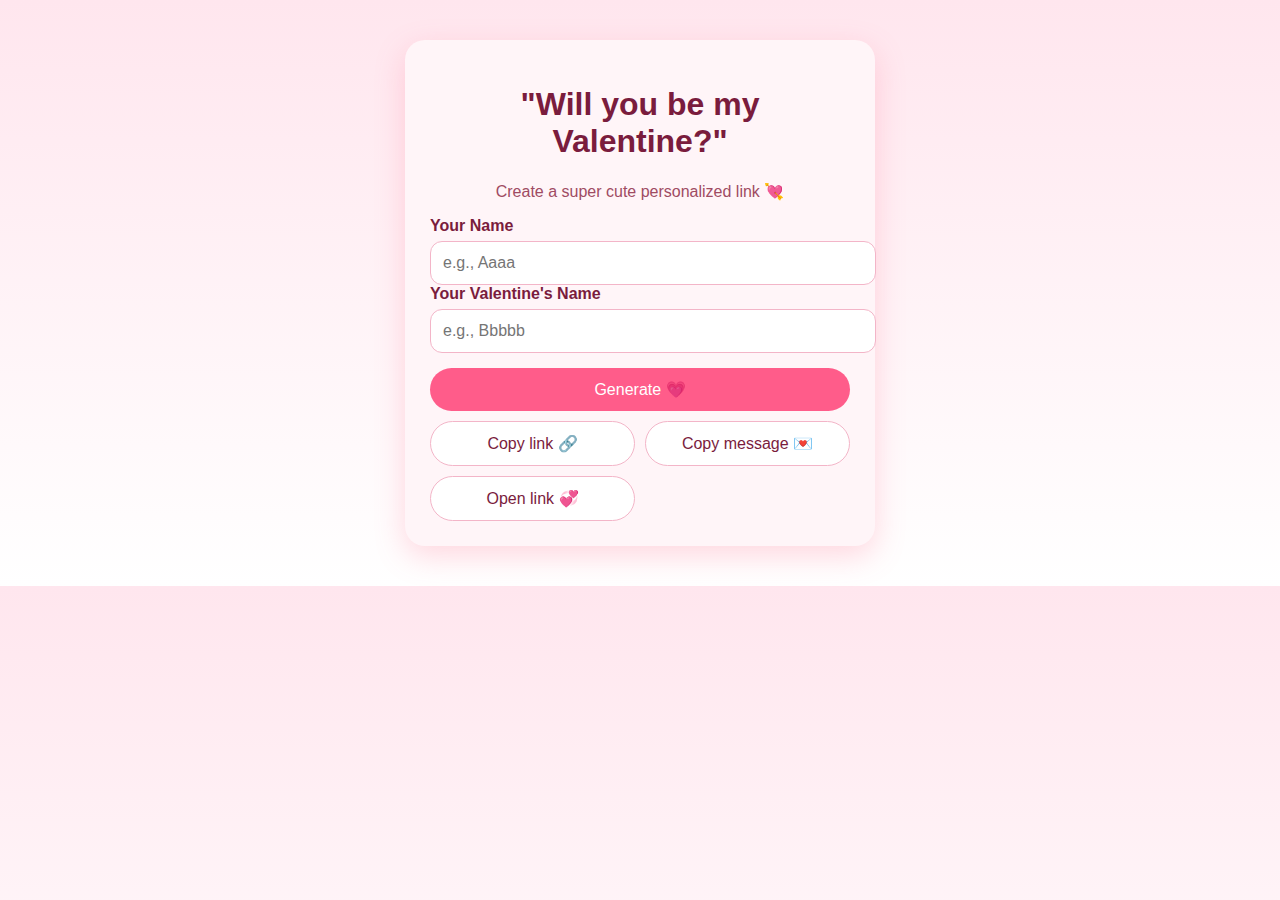
<file: index.html>
<!DOCTYPE html>
<html lang="en">
<head>
<meta charset="UTF-8">
<title>Will you be my Valentine?</title>
<meta name="viewport" content="width=device-width, initial-scale=1.0">
<style>
body{
  font-family: 'Segoe UI', sans-serif;
  background: linear-gradient(180deg,#ffe6ee,#fff);
  margin:0;
}
.container{
  max-width:420px;
  margin:40px auto;
  background:#fff5f8;
  border-radius:20px;
  padding:25px;
  box-shadow:0 10px 30px rgba(255,105,135,.25);
}
h1{text-align:center;color:#7a1c3d;}
p{text-align:center;color:#a04b63;}
label{font-weight:600;color:#7a1c3d;}
input,textarea{
  width:100%;
  padding:12px;
  border-radius:12px;
  border:1px solid #f3b5c8;
  margin-top:6px;
  font-size:16px;
}
.buttons{
  display:grid;
  grid-template-columns:1fr 1fr;
  gap:10px;
  margin-top:15px;
}
button{
  border:none;
  border-radius:30px;
  padding:12px;
  font-size:16px;
  cursor:pointer;
}
.generate{background:#ff5c8a;color:#fff;grid-column:1/3;}
.copy{background:#fff;color:#7a1c3d;border:1px solid #f3b5c8;}
.result{margin-top:20px;display:none;}
</style>
</head>
<body>

<div class="container">
<h1>"Will you be my Valentine?"</h1>
<p>Create a super cute personalized link 💘</p>

<label>Your Name</label>
<input id="from" placeholder="e.g., Aaaa">

<label style="margin-top:12px;">Your Valentine's Name</label>
<input id="to" placeholder="e.g., Bbbbb">

<div class="buttons">
<button class="generate" onclick="generate()">Generate 💗</button>
<button class="copy" onclick="copyLink()">Copy link 🔗</button>
<button class="copy" onclick="copyMsg()">Copy message 💌</button>
<button class="copy" onclick="openLink()">Open link 💞</button>
</div>

<div class="result" id="result">
<p><b>Your personalized URL</b></p>
<input id="link" readonly>
<p><b>Ready-to-send message</b></p>
<textarea id="msg"></textarea>
<p style="font-size:13px;color:#a04b63;">Tip: You can edit the message before copying ✨</p>
</div>
</div>

<script>
function generate() {
  const f = document.getElementById("from").value.trim();
  const t = document.getElementById("to").value.trim();

  if (!f || !t) {
    alert("Enter both names");
    return;
  }

  // 👇 HARD-CODE the valentine page (this is the key fix)
  const url =
    location.origin +
    "/valentine-link-generator-Sathish/valentine.html" +
    "?from=" + encodeURIComponent(f) +
    "&name=" + encodeURIComponent(t);

  document.getElementById("link").value = url;

  document.getElementById("msg").value =
`Hi ${t},

I made something cute for you 😊.

Will you be my Valentine? 💖
Click the link below 👇
${url}`;

  document.getElementById("result").style.display = "block";
}

function copyLink() {
  navigator.clipboard.writeText(document.getElementById("link").value);
}

function copyMsg() {
  navigator.clipboard.writeText(document.getElementById("msg").value);
}

function openLink() {
  window.open(document.getElementById("link").value, "_blank");
}
</script>

</body>
</html>
</file>
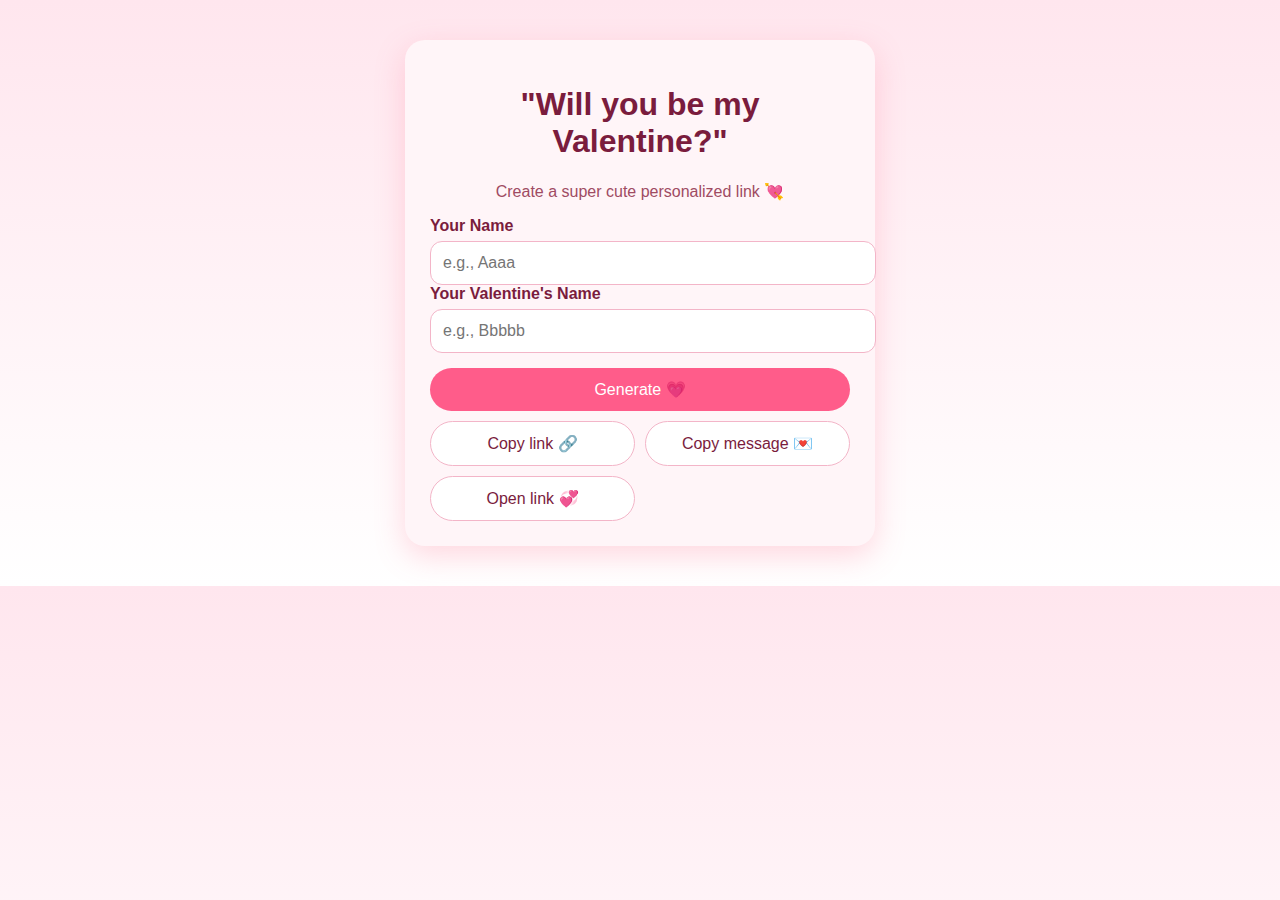
<file: genrateValentineUrl.html>
<!DOCTYPE html>
<html lang="en">
<head>
<meta charset="UTF-8">
<title>Will you be my Valentine?</title>
<meta name="viewport" content="width=device-width, initial-scale=1.0">
<style>
body{
  font-family: 'Segoe UI', sans-serif;
  background: linear-gradient(180deg,#ffe6ee,#fff);
  margin:0;
}
.container{
  max-width:420px;
  margin:40px auto;
  background:#fff5f8;
  border-radius:20px;
  padding:25px;
  box-shadow:0 10px 30px rgba(255,105,135,.25);
}
h1{text-align:center;color:#7a1c3d;}
p{text-align:center;color:#a04b63;}
label{font-weight:600;color:#7a1c3d;}
input,textarea{
  width:100%;
  padding:12px;
  border-radius:12px;
  border:1px solid #f3b5c8;
  margin-top:6px;
  font-size:16px;
}
.buttons{
  display:grid;
  grid-template-columns:1fr 1fr;
  gap:10px;
  margin-top:15px;
}
button{
  border:none;
  border-radius:30px;
  padding:12px;
  font-size:16px;
  cursor:pointer;
}
.generate{background:#ff5c8a;color:#fff;grid-column:1/3;}
.copy{background:#fff;color:#7a1c3d;border:1px solid #f3b5c8;}
.result{margin-top:20px;display:none;}
</style>
</head>
<body>

<div class="container">
<h1>"Will you be my Valentine?"</h1>
<p>Create a super cute personalized link 💘</p>

<label>Your Name</label>
<input id="from" placeholder="e.g., Aaaa">

<label style="margin-top:12px;">Your Valentine's Name</label>
<input id="to" placeholder="e.g., Bbbbb">

<div class="buttons">
<button class="generate" onclick="generate()">Generate 💗</button>
<button class="copy" onclick="copyLink()">Copy link 🔗</button>
<button class="copy" onclick="copyMsg()">Copy message 💌</button>
<button class="copy" onclick="openLink()">Open link 💞</button>
</div>

<div class="result" id="result">
<p><b>Your personalized URL</b></p>
<input id="link" readonly>
<p><b>Ready-to-send message</b></p>
<textarea id="msg"></textarea>
<p style="font-size:13px;color:#a04b63;">Tip: You can edit the message before copying ✨</p>
</div>
</div>

<script>
function generate(){
  const f=from.value.trim(), t=to.value.trim();
  if(!f||!t){alert("Enter both names");return;}
  const base=location.origin+location.pathname.replace("genrateValentineUrl.html","valentine.html");
  const url=base+"?from="+encodeURIComponent(f)+"&name="+encodeURIComponent(t);
  link.value=url;
  msg.value=`Hi ${t},\n\nI made something cute for you 😊.\n\nWill you be my Valentine? 💖\nClick the link below 👇\n${url}`;
  result.style.display="block";
}
function copyLink(){navigator.clipboard.writeText(link.value);}
function copyMsg(){navigator.clipboard.writeText(msg.value);}
function openLink(){window.open(link.value,"_blank");}
</script>

</body>
</html>
</file>
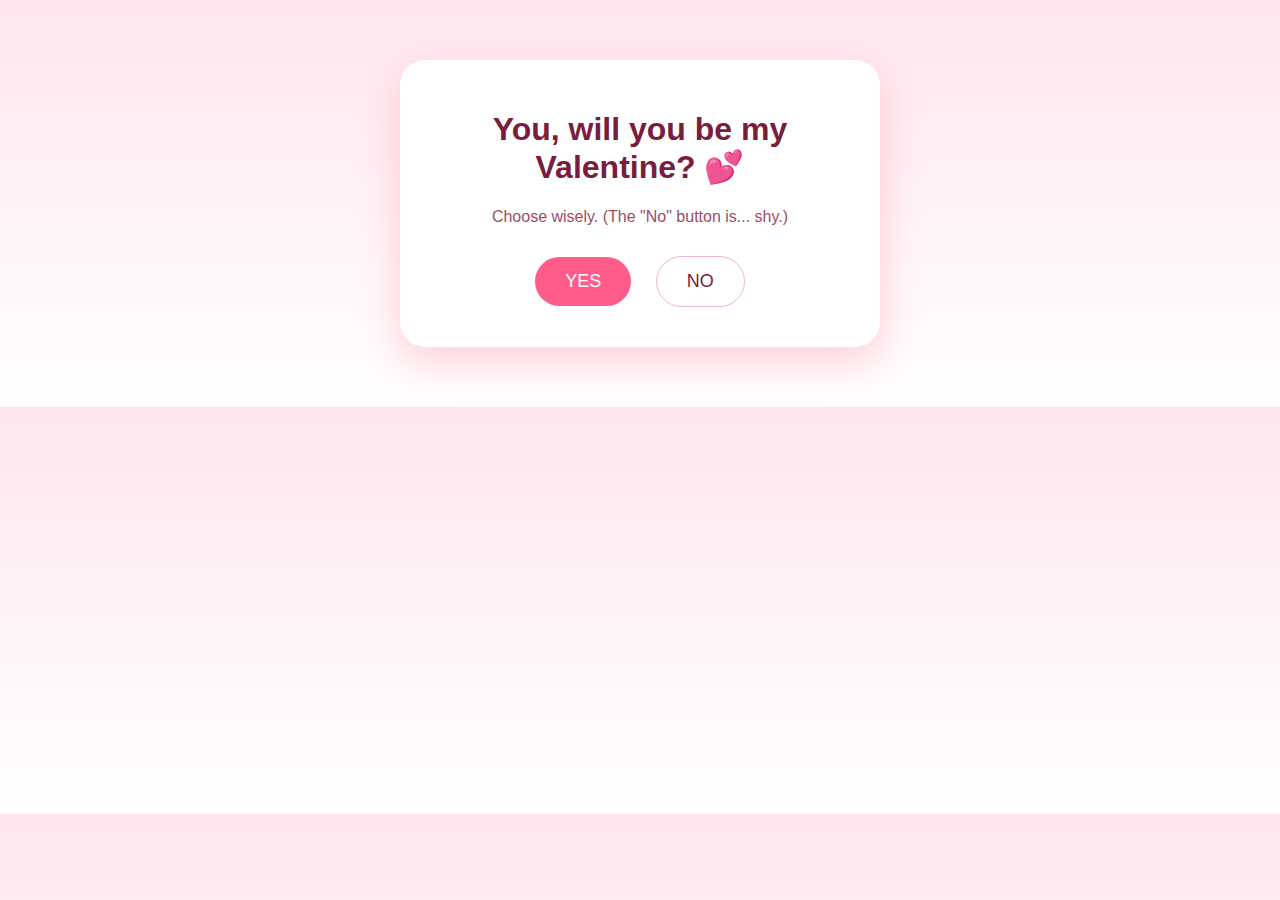
<file: valentine.html>
<!DOCTYPE html>
<html>
<head>
<meta charset="UTF-8">
<title>Valentine 💖</title>
<meta name="viewport" content="width=device-width, initial-scale=1.0">
<style>
body{
  font-family:'Segoe UI',sans-serif;
  background:linear-gradient(180deg,#ffe6ee,#fff);
  margin:0;
  overflow:hidden;
}
.card{
  max-width:420px;
  margin:60px auto;
  background:#fff;
  border-radius:25px;
  padding:30px;
  text-align:center;
  box-shadow:0 15px 40px rgba(255,105,135,.3);
}
h1{color:#7a1c3d;}
.sub{color:#a04b63;margin-bottom:20px;}
button{
  border:none;
  border-radius:30px;
  padding:14px 30px;
  font-size:18px;
  margin:10px;
  cursor:pointer;
}
.yes{background:#ff5c8a;color:#fff;}
.no{background:#fff;color:#7a1c3d;border:1px solid #f3b5c8;}
.msg{
  margin-top:20px;
  padding:15px;
  background:#fff5f8;
  border-radius:15px;
  color:#7a1c3d;
  display:none;
}
</style>
</head>
<body>

<div class="card" id="main">
<h1 id="title"></h1>
<div class="sub">Choose wisely. (The "No" button is... shy.)</div>

<button class="yes" onclick="yes()">YES</button>
<button class="no" id="noBtn" onclick="nope()">NO</button>

<div class="msg" id="msg"></div>
</div>

<div class="card" id="final" style="display:none;">
<h1>💖 YAY!!! 💖</h1>
<p style="font-size:20px;">Best decision ever 😘</p>
<p id="love"></p>
</div>

<script>
const p=new URLSearchParams(location.search);
const name=p.get("name")||"You";
const from=p.get("from")||"Someone";
title.innerText=`${name}, will you be my Valentine? 💕`;
love.innerText=`I love you ❤️\n~ ${from}`;

const messages=[
"This could be a mistake!",
"You might regret this!",
"Last chance 😬",
"Don't do this to me 💔",
"Think again 🥺",
"My heart can't take this 💗",
"Are you really sure?",
"I'll be sad forever 😭",
"Okay… one more chance 😶",
"Pleaseeeee 🥹"
];
let i=0;

function nope(){
  msg.style.display="block";
  msg.innerText=messages[i++%messages.length];
  noBtn.style.transform=`translate(${Math.random()*200-100}px,${Math.random()*200-100}px)`;
}

function yes(){
  main.style.display="none";
  final.style.display="block";
}
</script>

</body>
</html>
</file>
